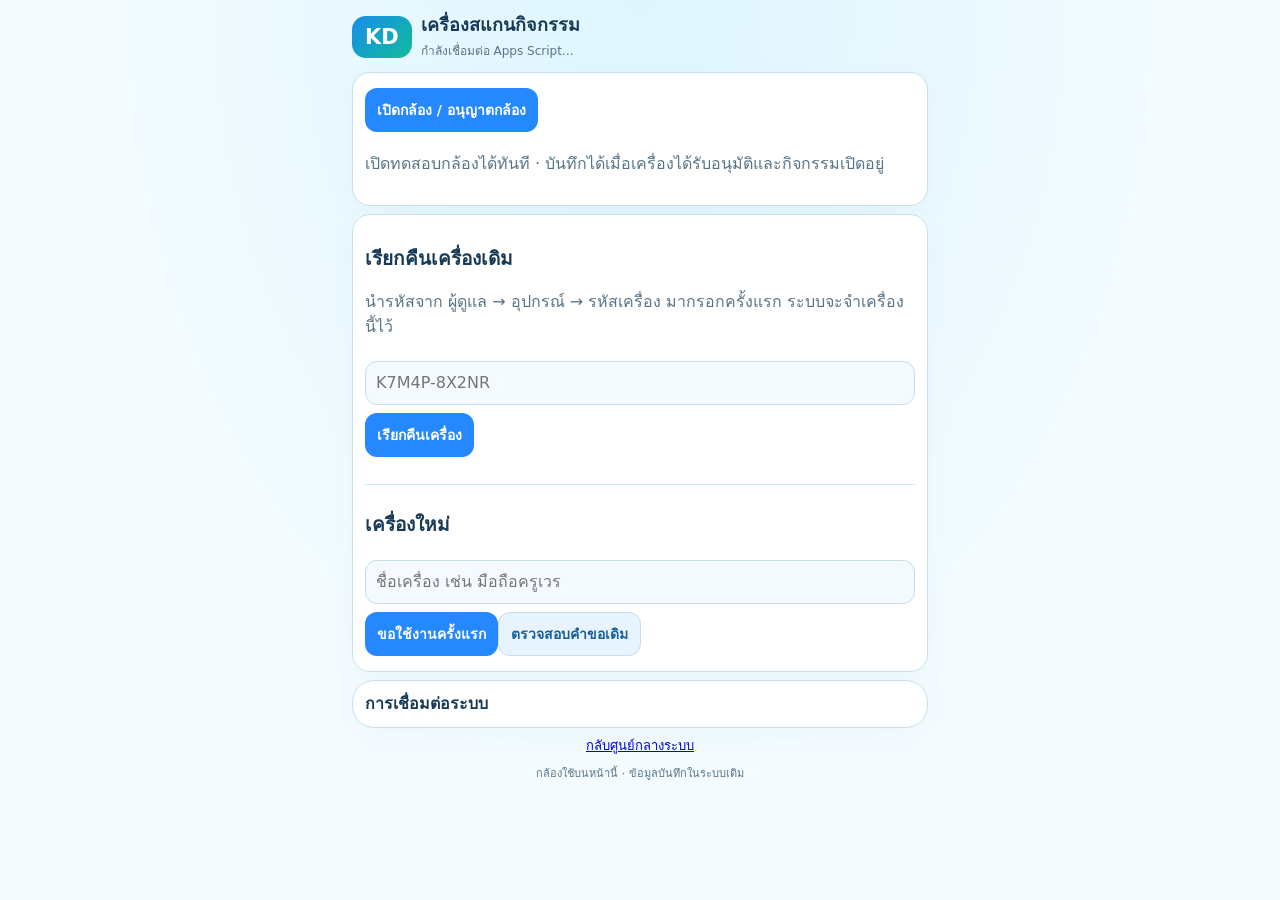
<file: docs/index.html>
<!doctype html><html lang="th"><head><meta charset="utf-8"><meta name="viewport" content="width=device-width,initial-scale=1,viewport-fit=cover"><meta name="referrer" content="no-referrer"><title>KDTC เครื่องสแกนมือถือ</title><link rel="stylesheet" href="style.css"></head><body>
<main><header><span class="logo">KD</span><div><h1>เครื่องสแกนกิจกรรม</h1><p id="connection">กำลังเชื่อมต่อ Apps Script…</p></div></header>
<section id="cameraAccess"><button id="camera">เปิดกล้อง / อนุญาตกล้อง</button><p>เปิดทดสอบกล้องได้ทันที · บันทึกได้เมื่อเครื่องได้รับอนุมัติและกิจกรรมเปิดอยู่</p><div id="reader" hidden></div></section><section id="registration"><h2>เรียกคืนเครื่องเดิม</h2><p>นำรหัสจาก ผู้ดูแล → อุปกรณ์ → รหัสเครื่อง มากรอกครั้งแรก ระบบจะจำเครื่องนี้ไว้</p><input id="recovery" placeholder="K7M4P-8X2NR" autocomplete="off" autocapitalize="characters" aria-label="รหัสเรียกคืนเครื่อง"><button id="restore">เรียกคืนเครื่อง</button><hr><h2>เครื่องใหม่</h2><input id="deviceName" placeholder="ชื่อเครื่อง เช่น มือถือครูเวร" maxlength="80" aria-label="ชื่อเครื่อง"><button id="request">ขอใช้งานครั้งแรก</button><button id="check" class="secondary">ตรวจสอบคำขอเดิม</button></section>
<section id="scanner" hidden><div class="row"><strong id="device"></strong><span class="badge">จำเครื่องแล้ว</span></div><label for="activity">กิจกรรม</label><select id="activity"></select><div id="activityStatus" role="status"></div><div class="row"><button id="sound" class="secondary">เปิด / ทดสอบเสียง</button></div><div id="result" role="status">พร้อมสแกน</div><form id="manual"><input id="code" placeholder="รหัส / เครื่องอ่าน" autocomplete="off" aria-label="รหัสนักเรียน"><button>บันทึก</button></form><p><b id="count">บันทึกใหม่ 0</b> · <span id="queueCount">คิว 0</span></p><details id="toolsPanel"><summary>เครื่องอ่านและตั้งค่าเครื่อง</summary><button id="readiness" class="secondary">ตรวจความพร้อมเครื่อง</button><div id="readinessResult" role="status"></div><p>เครื่องอ่าน USB / Bluetooth: แตะช่องรหัส แล้วสแกน ตั้งเครื่องอ่านให้ส่ง Enter หลังรหัส</p><div class="row"><button id="refresh" class="secondary">อัปเดตกิจกรรม</button><button id="backup" class="secondary">เก็บรหัสเครื่อง</button></div><div id="deviceRecovery" hidden><p>รหัสเรียกคืนเครื่องเดิม</p><input id="shortCode" readonly aria-label="รหัสเครื่อง"><button id="copyCode" class="secondary">คัดลอกรหัส</button></div></details><details id="recentPanel"><summary>ผลสแกนล่าสุด</summary><ul id="recent"></ul></details></section>
<p id="message" role="status"></p><details><summary>การเชื่อมต่อระบบ</summary><p>หากแจ้งว่าไม่เชื่อมต่อ ต้องบันทึก ScannerBridge และดีพลอย Apps Script เวอร์ชันใหม่ก่อน</p><input id="endpoint" aria-label="ลิงก์ Apps Script" placeholder="ลิงก์ Apps Script ลงท้าย /exec"><button id="connect" class="secondary">เชื่อมต่อ</button></details><p class="centralLink"><a id="centralSystem" target="_blank" rel="noopener noreferrer">กลับศูนย์กลางระบบ</a></p><footer>กล้องใช้บนหน้านี้ · ข้อมูลบันทึกในระบบเดิม</footer></main><iframe id="bridge" title="เชื่อมต่อ Apps Script" hidden></iframe><script src="scanner.js?v=20261005-camera3"></script></body></html>
</file>
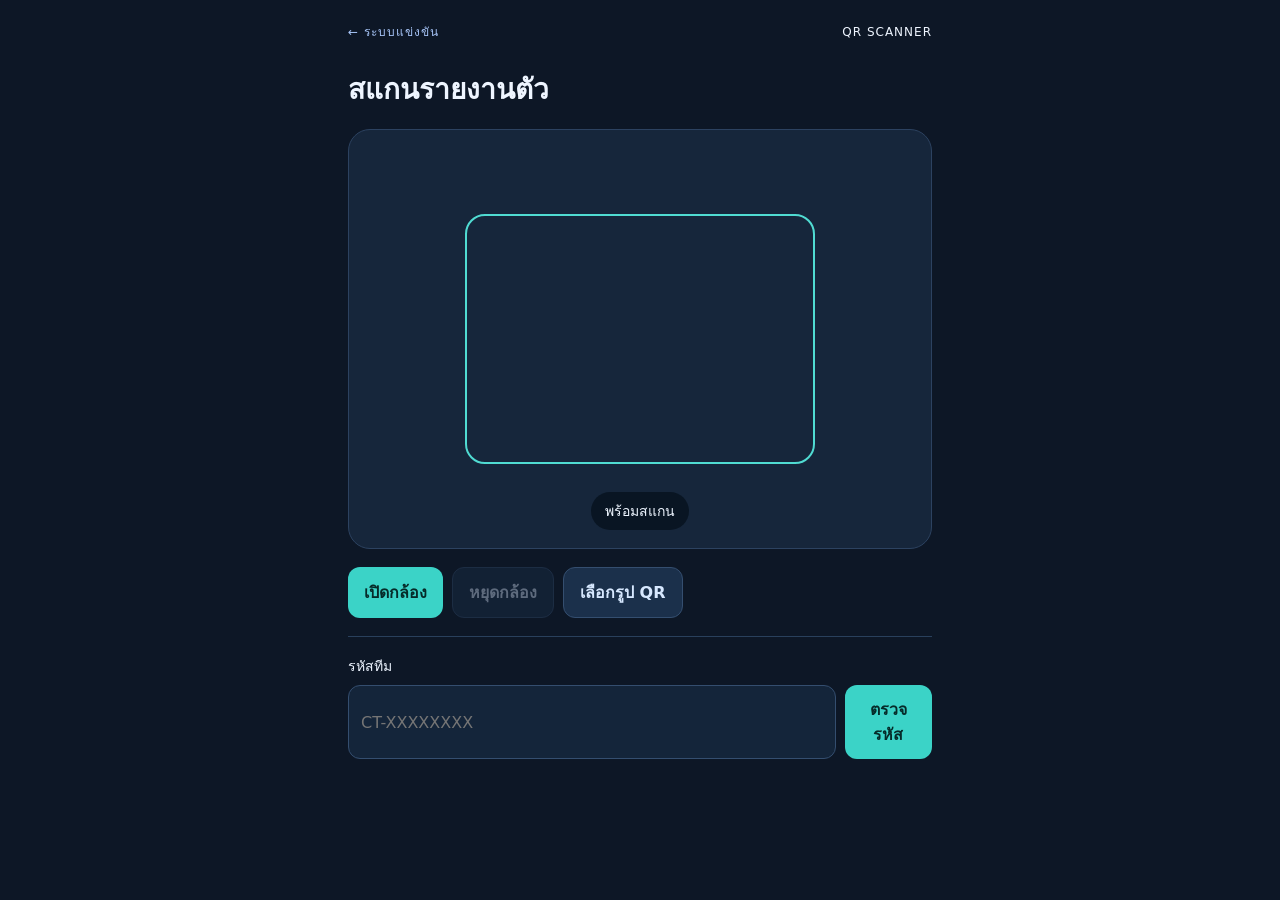
<file: docs/concrete/index.html>
<!doctype html>
<html lang="th"><head><meta charset="utf-8"><meta name="viewport" content="width=device-width,initial-scale=1,viewport-fit=cover"><meta name="referrer" content="no-referrer"><title>KDTC • สแกนคอนกรีต</title><link rel="stylesheet" href="scanner.css"></head><body><main>
<header><a href="https://script.google.com/macros/s/AKfycbzF--M6-8Qn0wBJ5PiNOVbdm-2cTCVmHqadlfa7Q3JsCbwe4YbX-92MUHzb8y9iAvdteA/exec" rel="noopener">← ระบบแข่งขัน</a><span>QR SCANNER</span></header>
<h1>สแกนรายงานตัว</h1><div class="camera"><video id="video" playsinline muted aria-label="ภาพจากกล้อง"></video><div class="reticle"></div><span id="status" role="status" aria-live="polite">พร้อมสแกน</span></div>
<div class="actions"><button id="start">เปิดกล้อง</button><button id="stop" class="secondary" disabled>หยุดกล้อง</button><label class="secondary file">เลือกรูป QR<input id="image" type="file" accept="image/*"></label></div>
<form id="manual"><label for="code">รหัสทีม</label><div class="row"><input id="code" placeholder="CT-XXXXXXXX" maxlength="11" autocapitalize="characters" autocomplete="off" spellcheck="false" required pattern="CT-[0-9A-Fa-f]{8}"><button>ตรวจรหัส</button></div></form>
<section id="result" hidden><small>รหัสที่อ่านได้</small><strong id="decoded"></strong><div class="actions"><button id="send" disabled>ส่งรหัสกลับ</button><button id="copy" class="secondary">คัดลอกรหัส</button><button id="again" class="secondary">สแกนต่อ</button></div></section><canvas id="canvas" hidden></canvas>
</main><script src="jsQR.js"></script><script src="scanner.js"></script></body></html>
</file>
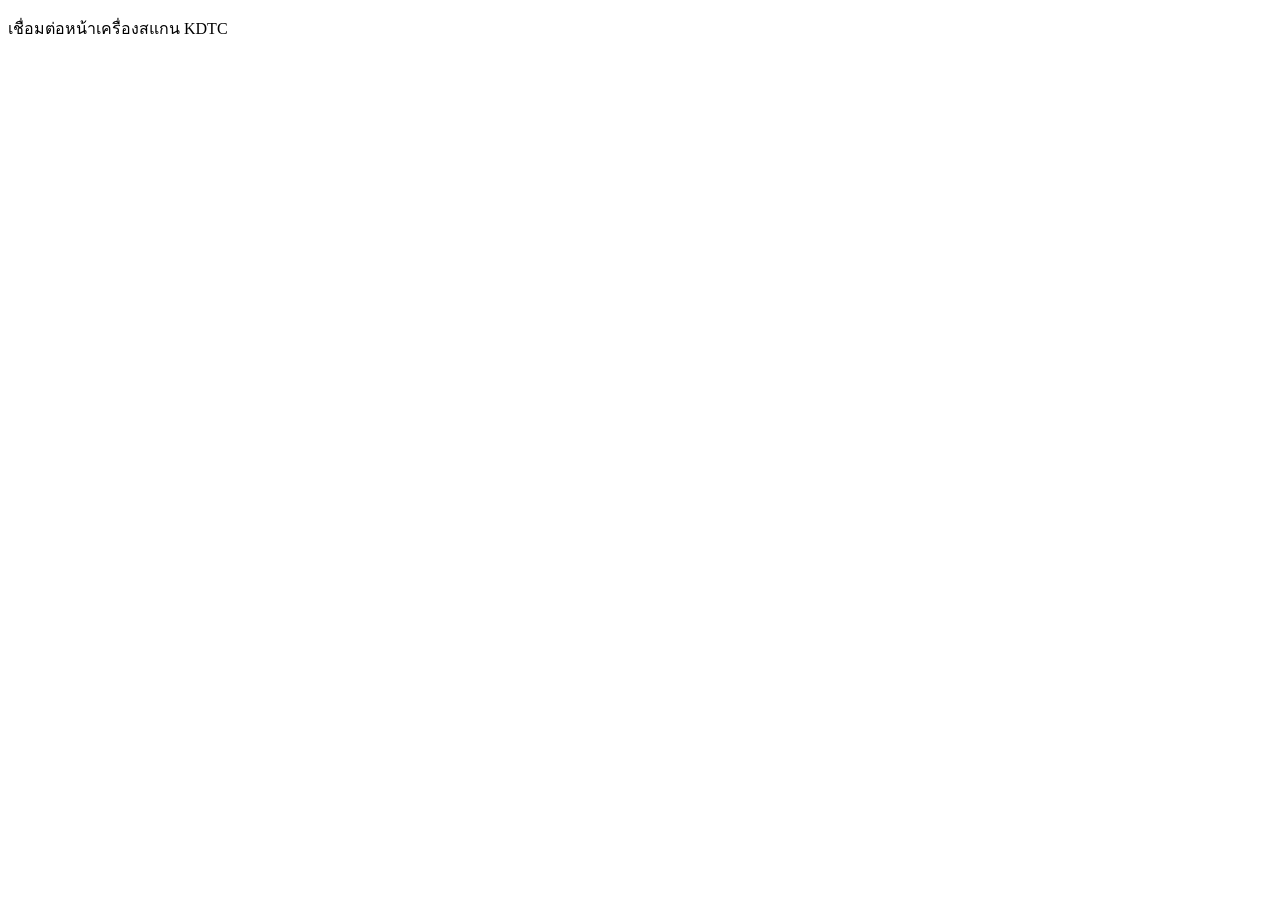
<file: appsscript/ScannerBridge.html>
<!doctype html><html><head><meta charset="utf-8"></head><body><p>เชื่อมต่อหน้าเครื่องสแกน KDTC</p><script>
'use strict';
const origin='https:'+String.fromCharCode(47,47)+'kruthipruksa-cmd.github.io';
const nonce=<?!= JSON.stringify(bridgeNonce) ?>;
const methods=new Set(['requestScannerDevice','getScannerRequestStatus','restoreScannerDevice','getScannerBootstrap','submitScanBatch','getMyScannerRecoveryCode']);
const pending=new Set();
function send(data){window.top.postMessage(Object.assign({channel:'KDTC_SCANNER_V1',nonce},data),origin)}
let readyTimer=setInterval(()=>send({type:'ready'}),1000);send({type:'ready'});
window.addEventListener('message',event=>{
 if(event.origin!==origin||event.source!==window.top)return;
 const d=event.data;if(!d||d.channel!=='KDTC_SCANNER_V1'||d.nonce!==nonce)return;
 if(d.type==='connected'){clearInterval(readyTimer);return}
 if(d.type!=='rpc'||typeof d.id!=='string'||d.id.length>100||!methods.has(d.method)||!Array.isArray(d.args)||d.args.length>4||pending.has(d.id)||pending.size>=8)return;
 if(JSON.stringify(d.args).length>100000){send({type:'result',id:d.id,error:'ข้อมูลใหญ่เกินไป'});return}
 pending.add(d.id);const done=data=>{pending.delete(d.id);send(Object.assign({type:'result',id:d.id},data))};
 google.script.run.withSuccessHandler(result=>done({result})).withFailureHandler(e=>done({error:e.message||String(e)}))[d.method](...d.args);
});
</script></body></html>
</file>
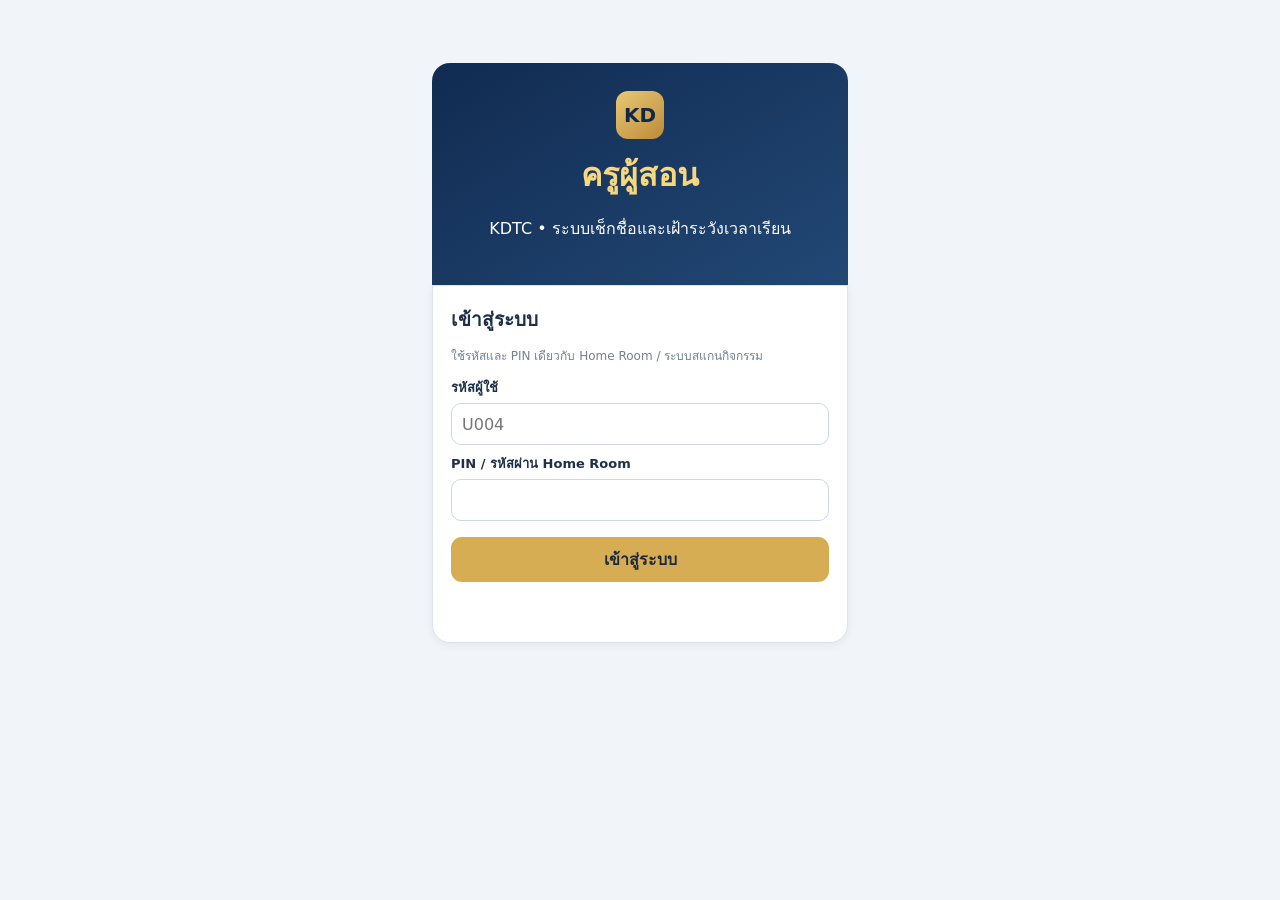
<file: appsscript/TeacherApp.html>
<!DOCTYPE html>
<html lang="th"><head><base target="_top"><meta charset="UTF-8"><meta name="viewport" content="width=device-width,initial-scale=1">
<title>KDTC ครูผู้สอน</title>
<style>
:root{--navy:#11284d;--navy2:#1b4675;--gold:#d6ad53;--bg:#f1f4f8;--text:#1c304a;--line:#dce3ee;--muted:#708198;--green:#138557;--red:#c93e48;--amber:#b4791c;--blue:#2571b8}
*{box-sizing:border-box}body{font-family:system-ui,"Noto Sans Thai",sans-serif;margin:0;color:var(--text);background:var(--bg)}button,input,select,textarea{font:inherit}button{cursor:pointer;border:0;border-radius:11px;padding:10px 14px;min-height:41px;font-weight:700;background:var(--navy2);color:#fff}button:disabled{opacity:.45;cursor:default}button.alt{background:#e9eef6;color:#203e62}button.gold{background:var(--gold);color:#1e2940}button.red{background:#f9e6e8;color:#a5313e}button.slim{padding:5px 9px;min-height:31px;font-size:12px}button.ghost{background:transparent;color:var(--navy)}input,select,textarea{width:100%;border:1px solid #ccd7e5;border-radius:10px;padding:10px;background:#fff;color:var(--text);min-height:42px}textarea{min-height:80px;resize:vertical}label{font-size:13px;font-weight:700;display:block;margin:8px 0 5px}.muted{color:var(--muted);font-size:12px}.small{font-size:12px}.row{display:flex;align-items:center;gap:10px;flex-wrap:wrap}.between{display:flex;align-items:center;justify-content:space-between;gap:10px}.logo{display:grid;place-items:center;width:48px;height:48px;border-radius:12px;background:linear-gradient(140deg,#e9c875,#bc8b39);color:#122646;font-size:20px;font-weight:900}
.header{background:linear-gradient(120deg,#102747,#1c4571);color:#fff;border-bottom:3px solid var(--gold);padding:12px max(16px,calc((100vw - 1320px)/2));display:flex;align-items:center;justify-content:space-between;gap:12px}.header h1{margin:0;font-size:22px;color:#f9d783}.header p{margin:0;font-size:11px;color:#d0ddee}
.shell{max-width:1320px;margin:15px auto;display:grid;grid-template-columns:225px 1fr;gap:16px;padding:0 12px}.sidebar{background:#fff;border:1px solid var(--line);border-radius:17px;padding:12px;align-self:start;position:sticky;top:12px}.sidebar button{display:block;width:100%;text-align:left;margin-bottom:6px;background:transparent;color:#3f5671;font-weight:650}.sidebar button.active{background:#e8eef8;color:#113d72;border-left:4px solid var(--gold)}.surface{min-width:0}.panel{background:#fff;border:1px solid var(--line);border-radius:16px;padding:18px;margin-bottom:14px;box-shadow:0 2px 8px #192a4810}.panel h2{font-size:19px;margin:0 0 12px}.panel h3{font-size:16px;margin:0 0 10px}.card-grid{display:grid;grid-template-columns:repeat(4,1fr);gap:11px;margin:12px 0}.stat{background:#fff;border:1px solid var(--line);border-top:3px solid var(--gold);border-radius:14px;padding:17px;min-height:94px}.stat strong{display:block;font-size:27px;color:var(--navy)}.stat span{display:block;color:var(--muted);font-size:12px}.grid2{display:grid;grid-template-columns:repeat(2,minmax(0,1fr));gap:13px}.sectionTitle{font-weight:800;font-size:21px;margin:3px 0 14px}.bar{height:9px;background:#e5eaf1;overflow:hidden;border-radius:9px;margin:8px 0}.bar>div{height:100%;background:var(--navy2);border-radius:9px}.tableScroll{overflow:auto;max-height:590px;border:1px solid var(--line);border-radius:11px}table{width:100%;border-collapse:collapse;min-width:590px;font-size:12px}td,th{text-align:left;border-bottom:1px solid #e8eef5;padding:9px 10px;vertical-align:middle}th{background:#f0f5fb;position:sticky;top:0;color:#47627c;z-index:1}tr:hover td{background:#fbfcff}.pill{display:inline-block;border-radius:100px;padding:4px 9px;font-size:11px;font-weight:800;white-space:nowrap}.pill.problem{background:#fde6e8;color:#ae283b}.pill.risk{background:#fff0d6;color:#98610e}.pill.normal{background:#e5f6ec;color:#0f764a}.pill.none{background:#eef2f7;color:#61728c}.pill.leave{background:#e5effb;color:#2e6eaf}.status{font-size:13px;color:var(--navy2);min-height:20px;margin:11px 0}.status.error{color:#bb2e40}.field4{display:grid;grid-template-columns:repeat(4,minmax(0,1fr));gap:10px}.field3{display:grid;grid-template-columns:repeat(3,minmax(0,1fr));gap:10px}.scanFrame{width:100%;height:100%;border:0;background:#eef3f9;display:block}
.scanOverlay[hidden]{display:none!important}.scanOverlay{position:fixed;inset:0;z-index:9999;background:#f1f4f8;display:flex;flex-direction:column;overflow:hidden}
.scanOverlayHead{background:linear-gradient(120deg,#102747,#1c4571);color:#fff;border-bottom:3px solid var(--gold);padding:10px 16px;display:flex;align-items:center;gap:12px;justify-content:space-between;min-height:64px}
.scanOverlayHead strong{font-size:17px;color:#f9d783}.scanOverlayHead small{display:block;color:#cfdbec;font-size:12px}
.scanOverlayBody{flex:1;min-height:0;display:flex;flex-direction:column;width:100%;max-width:650px;margin:auto;background:#fff}
.scanOverlayFrame{flex:1;min-height:240px;overflow:hidden;background:#fff}
.scanOverlayFoot{padding:8px 12px;background:#fff;border-top:1px solid var(--line)}
.scanOverlayResult{padding:9px 12px;background:#eaf1fb;border-radius:10px;font-size:14px;font-weight:700;color:var(--navy);min-height:39px}
body.scanning{overflow:hidden}
@media(max-width:560px){.scanOverlayHead{padding:8px 12px;min-height:56px}.scanOverlayHead strong{font-size:15px}.scanOverlayBody{max-width:100%;}.scanOverlayFoot{padding:8px 10px}}.scanResult{font-size:19px;font-weight:800;border-radius:13px;padding:15px;margin:12px 0;background:#ebf3ff;min-height:55px}.scanResult.good{background:#e8f8ef;color:#117d52}.scanResult.bad{background:#fff0f1;color:#a63640}.scanResult.warn{background:#fff3da;color:#976313}.navtop{display:none}.loginWrap{max-width:440px;margin:7vh auto;padding:0 12px}.loginHero{text-align:center;background:linear-gradient(150deg,#112b51,#224875);color:#fff;border-radius:18px 18px 0 0;padding:28px 20px}.loginHero .logo{margin:auto auto 10px}.loginHero h1{margin:0;color:#f7d780}.loginWrap .panel{border-radius:0 0 18px 18px}.printOnly{display:none}
@media(max-width:960px){.shell{grid-template-columns:1fr}.sidebar{position:static;display:flex;overflow:auto;gap:5px;white-space:nowrap}.sidebar button{width:auto;margin:0;min-width:110px}.card-grid{grid-template-columns:repeat(2,1fr)}.grid2{grid-template-columns:1fr}.field4{grid-template-columns:repeat(2,1fr)}}
@media(max-width:560px){.header h1{font-size:18px}.header .logo{width:40px;height:40px}.header p{font-size:10px}.panel{padding:13px}.card-grid{gap:8px}.stat{padding:12px}.stat strong{font-size:23px}.field4,.field3{grid-template-columns:1fr}.scanFrame{height:330px}.sectionTitle{font-size:19px}}
@media print{body{background:#fff}.sidebar,.noPrint,.header button,.formActions{display:none!important}.shell{display:block}.panel{break-inside:avoid;box-shadow:none}.printOnly{display:block}.header{background:#fff;color:#111;border-color:#caa556}.header h1{color:#162a49}}
</style>
</head><body>
<div id="authScreen" class="loginWrap"><div class="loginHero"><div class="logo">KD</div><h1>ครูผู้สอน</h1><p>KDTC • ระบบเช็กชื่อและเฝ้าระวังเวลาเรียน</p></div>
 <div class="panel"><h2>เข้าสู่ระบบ</h2><p class="muted">ใช้รหัสและ PIN เดียวกับ Home Room / ระบบสแกนกิจกรรม</p>
 <form id="loginForm"><label for="uid">รหัสผู้ใช้</label><input id="uid" placeholder="U004" autocomplete="username" required>
 <label for="password">PIN / รหัสผ่าน Home Room</label><input id="password" type="password" autocomplete="current-password" required>
 <button class="gold" style="width:100%;margin-top:16px">เข้าสู่ระบบ</button></form><p id="loginStatus" class="status"></p></div></div>
<div id="application" hidden>
<header class="header"><div class="row"><div class="logo">KD</div><div><h1>KDTC ครูผู้สอน</h1><p>วิทยาลัยเทคนิคกาญจนดิษฐ์ • Attendance & Student Care</p></div></div>
 <div class="row noPrint"><span class="small" id="activeUser"></span><button class="alt slim" id="refreshAll">อัปเดต</button><button class="gold slim" id="logout">ออกจากระบบ</button></div></header>
<div class="shell"><nav class="sidebar noPrint" id="nav">
 <button data-page="home" class="active">▦ ภาพรวม</button>
 <button data-page="courses">▤ รายวิชา</button>
 <button data-page="scan">▣ สแกนเข้าเรียน</button>
 <button data-page="report">▥ รายงานรายวิชา</button>
 <button data-page="monitor">◉ เฝ้าระวังนักเรียน</button>
 <button data-page="referrals">↗ นักเรียนส่งต่อ</button>
</nav>
<main class="surface">
<p id="notice" class="status" role="status"></p>
<section id="page-home" class="page"><h2 class="sectionTitle">ภาพรวมเวลาเรียน</h2><div id="overviewStats" class="card-grid"></div>
<div class="grid2"><div class="panel"><h2>กลุ่มเสี่ยงและมีปัญหา</h2><div id="riskBreakdown"></div></div><div class="panel"><h2>รายวิชาที่ต้องติดตาม</h2><div id="problemCourses" class="tableScroll"></div></div></div>
<div class="panel" id="adminBreakdowns"><h2>สรุปผลตามหน่วยงาน</h2><div class="row noPrint"><button class="alt slim" data-summary="rooms">รายห้องเรียน</button><button class="alt slim" data-summary="teachers">รายครู</button><button class="alt slim" data-summary="departments">รายแผนก</button><button class="alt slim" id="printHome">พิมพ์ / PDF</button></div>
<div id="groupSummary" class="tableScroll"></div></div></section>
<section id="page-courses" class="page" hidden><h2 class="sectionTitle">รายวิชาที่รับผิดชอบ</h2><div class="panel"><div id="courseCards"></div></div>
<div class="panel"><h2>ยืนยันรายชื่อนักเรียน</h2><p class="muted">ต้องตรวจสอบรายชื่อที่เสนอมาก่อนเปิดคาบเรียน</p><div class="row"><select id="rosterCourse"></select><button id="showRoster" class="alt">ดูรายชื่อ</button></div><div id="rosterData" class="tableScroll"></div><div class="row formActions" style="margin-top:10px"><button id="approveRoster" class="gold" disabled>ยืนยันรายชื่อที่ตรวจสอบแล้ว</button></div></div></section>
<section id="page-scan" class="page" hidden><h2 class="sectionTitle">เช็กชื่อเข้าเรียน</h2><div class="panel"><div class="field3">
 <div><label>รายวิชา</label><select id="scanCourse"></select></div><div><label>หัวข้อการสอน</label><input id="topic" placeholder="เช่น ปฏิบัติใบงานที่ 3"></div><div><label>จำนวนคาบเรียน</label><select id="periods"><option value="1">1 คาบ</option><option value="2">2 คาบ</option><option value="3">3 คาบ</option><option value="4">4 คาบ</option><option value="5">5 คาบ</option><option value="6">6 คาบ</option><option value="7">7 คาบ</option><option value="8">8 คาบ</option><option value="9">9 คาบ</option></select></div></div>
 <div class="row formActions" style="margin-top:12px"><button id="startSession">▶ เปิดคาบ</button><button id="closeSession" class="red" disabled>■ ปิดคาบ / ตัดขาด</button></div>
 <p id="activeSession" class="muted">ยังไม่ได้เปิดคาบเรียน</p></div>
<div class="panel"><h2>สแกนเช็กชื่อ</h2><p class="muted">กดปุ่มเดียวเพื่อเข้าหน้าสแกน QR เต็มจอ • ใช้บัญชีและคาบเรียนที่เปิดอยู่ ไม่ต้องเข้าสู่ระบบอีกครั้ง</p>
<div class="row formActions" style="margin-top:10px"><button id="launchScanner" class="gold" disabled>▣ เริ่มสแกนเช็กชื่อ</button></div>
<form id="manualForm" class="row formActions" style="margin-top:11px"><input id="manualCode" style="flex:2;min-width:180px" placeholder="รหัสนักเรียน / QR" autocomplete="off"><button>บันทึก</button></form>
<div id="scanResult" class="scanResult">พร้อมรับรหัสจากเครื่องสแกน</div></div></section>
<section id="page-report" class="page" hidden><h2 class="sectionTitle">รายงานเวลาเรียนรายวิชา</h2><div class="panel"><div class="row noPrint"><select id="reportCourse" style="flex:1;min-width:220px"></select><button id="showReport">ดูรายงาน</button><button id="printReport" class="alt">พิมพ์ / PDF</button></div>
<div class="card-grid" id="reportStats"></div><div class="tableScroll" id="courseReportTable"></div>
<p class="muted">ร้อยละเข้าเรียน = (คาบมา + คาบสาย) ÷ คาบที่สอนจริง × 100 • ลาแสดงแยกและไม่นับเป็นมา</p></div>
<div class="panel"><h2>แก้ไขผลสแกน มา / สาย / ขาด / ลา</h2><p class="muted">แก้ไขได้ทั้งคาบที่กำลังเปิดและคาบที่ปิดแล้ว พร้อมระบุเหตุผลและเก็บประวัติ</p>
<div class="row"><select id="editSession" style="flex:1"></select><button id="showSession" class="alt">ดูผลคาบนี้</button></div><div id="editAttendance" class="tableScroll"></div></div></section>
<section id="page-monitor" class="page" hidden><h2 class="sectionTitle">นักเรียนที่ต้องเฝ้าระวัง</h2><div class="panel"><div class="row noPrint"><button data-risk="ALL" class="alt">ทั้งหมด</button><button data-risk="PROBLEM" class="red">มีปัญหา ≥20%</button><button data-risk="RISK" class="alt">เสี่ยง 10–19%</button></div>
<p class="muted">จำแนกจากร้อยละขาดเรียนจริง ไม่รวมสถานะลา • คำนวณจากคาบที่ปิดแล้ว</p><div id="riskStudents" class="tableScroll"></div></div></section>
<section id="page-referrals" class="page" hidden><h2 class="sectionTitle">นักเรียนส่งต่อ</h2><div class="panel"><div class="between"><h2>รายการที่ครูส่งต่อเพื่อช่วยเหลือ</h2><div class="row noPrint"><button id="refreshReferrals" class="alt">รีเฟรช</button><button id="printReferrals" class="gold">พิมพ์รายงาน / PDF</button></div></div><p class="muted" id="referralHint">ผู้ดูแลตรวจสอบ และส่งรายงานให้ผู้บริหารผ่านเมนูนี้</p>
<div id="referralTable" class="tableScroll"></div></div></section>
<footer class="muted" style="text-align:center;padding:8px 0 20px">KDTC • ระบบหลัก Google Apps Script • กล้องสแกน GitHub Pages • เวลาประเทศไทย</footer>
</main></div></div></div>
<div id="scannerOverlay" class="scanOverlay noPrint" hidden role="dialog" aria-modal="true" aria-label="เครื่องสแกนเช็กชื่อ KDTC">
 <div class="scanOverlayHead">
  <div class="row"><div class="logo" style="width:40px;height:40px;font-size:16px">KD</div>
   <div><strong>KDTC • สแกนเช็กชื่อ</strong><small id="scanContext">พร้อมเช็กชื่อเข้าเรียน</small></div></div>
  <button id="exitScanner" class="gold" aria-label="กลับไปหน้าระบบหลัก">← กลับ</button>
 </div>
 <div class="scanOverlayBody">
  <div class="scanOverlayFrame"><iframe id="scannerFrame" class="scanFrame" title="กล้องสแกน QR นักเรียน" allow="camera; autoplay" referrerpolicy="no-referrer"></iframe></div>
  <div class="scanOverlayFoot">
    <div id="scanLiveResult" class="scanOverlayResult" role="status">พร้อมรับการสแกน</div>
    <div class="row" style="justify-content:space-between;margin-top:7px">
      <span class="muted">บันทึกผลโดยระบบ KDTC โดยตรง</span>
      <button id="openScanWindow" class="alt slim">กล้องมีปัญหา? เปิดแยก</button>
    </div>
  </div>
 </div>
</div>
<script>
'use strict';
const $=id=>document.getElementById(id);
const APP={token:sessionStorage.getItem('KDTC_TEACHER_TOKEN')||'',user:null,dashboard:null,course:null,session:null,report:null,scanNonce:'',scannerWindow:null,scannerLoaded:false,scannerOpen:false,busy:false,activePage:'home',riskFilter:'ALL'};
const STATES={PRESENT:'มา',LATE:'สาย',ABSENT:'ขาด',LEAVE:'ลา',NEW:'รอรับเรื่อง',IN_REVIEW:'กำลังดำเนินการ',FORWARDED:'ส่งต่อผู้บริหาร',RESOLVED:'ปิดเรื่อง'};
function rpc(name,...args){return new Promise((resolve,reject)=>{
 if(!window.google?.script?.run)return reject(Error('หน้านี้ต้องเปิดจาก Google Apps Script Web App'));
 google.script.run.withSuccessHandler(resolve).withFailureHandler(e=>reject(Error(e.message||String(e))))[name](...args);
})}
function notice(m,error){$('notice').textContent=m||'';$('notice').className='status'+(error?' error':'')}
function elem(tag,text,cls){const n=document.createElement(tag);if(text!==undefined)n.textContent=String(text);if(cls)n.className=cls;return n}
function row(parent,tag,data){const tr=elem('tr');data.forEach(x=>tr.append(elem(tag,x)));parent.append(tr);return tr}
function table(target,headers,data,renderExtra){
 const parent=typeof target==='string'?$(target):target;parent.replaceChildren();
 const tab=elem('table'),thead=elem('thead'),tbody=elem('tbody');row(thead,'th',headers);
 for(const d of data){const tr=elem('tr');for(const x of d){tr.append(elem('td',x))}if(renderExtra)renderExtra(tr,d);tbody.append(tr)}
 tab.append(thead,tbody);parent.append(tab);return tbody;
}
function pct(x){return x===null||x===undefined?'—':Number(x).toFixed(2)+'%'}
function pill(x){return elem('span',x==='PROBLEM'?'มีปัญหา':x==='RISK'?'เสี่ยง':x==='NORMAL'?'ปกติ':'ยังไม่มีข้อมูล','pill '+(x==='PROBLEM'?'problem':x==='RISK'?'risk':x==='NORMAL'?'normal':'none'))}
function lineStat(title,value){const el=elem('div',undefined,'stat');el.append(elem('strong',value),elem('span',title));return el}
function refreshStats(target,items){$(target).replaceChildren(...items.map(x=>lineStat(x[0],x[1])))}
function showPage(name){
 APP.activePage=name;document.querySelectorAll('.page').forEach(el=>el.hidden=el.id!=='page-'+name);
 document.querySelectorAll('#nav button').forEach(b=>b.classList.toggle('active',b.dataset.page===name));
 if(name==='home')renderHome();
 if(name==='courses')renderCourses();
 if(name==='report')renderReportPage();
 if(name==='monitor')renderMonitor();
 if(name==='referrals')loadReferrals();
 if(name==='scan')showScanPage();
 window.scrollTo({top:0,behavior:'auto'});
}
async function authStart(){
 if(!APP.token)return;
 try{APP.user=await rpc('me',APP.token);await loggedIn()}catch(e){APP.token='';sessionStorage.removeItem('KDTC_TEACHER_TOKEN');$('authScreen').hidden=false;$('application').hidden=true}
}
async function login(ev){
 ev.preventDefault();const id=$('uid').value.trim(),password=$('password').value;
 $('loginStatus').textContent='กำลังตรวจสอบสิทธิ์จาก Home Room...';
 try{const r=await rpc('login',id,password);
 APP.token=r.token;sessionStorage.setItem('KDTC_TEACHER_TOKEN',APP.token);APP.user={userId:r.userId,teacherId:r.teacherId,role:r.role,name:r.name};
 $('password').value='';$('loginStatus').textContent='';await loggedIn();
 }catch(e){$('loginStatus').textContent=e.message}
}
async function loggedIn(){
 $('authScreen').hidden=true;$('application').hidden=false;
 $('activeUser').textContent=APP.user.name+' • '+({TEACHER:'ครูผู้สอน',ADMIN:'ผู้ดูแลระบบ',EXECUTIVE:'ผู้บริหาร'}[APP.user.role]||APP.user.role);
 document.querySelector('[data-page="scan"]').hidden=APP.user.role==='EXECUTIVE';
 document.querySelector('[data-page="courses"]').hidden=APP.user.role==='EXECUTIVE';
 await reloadDashboard();
 showPage(APP.user.role==='TEACHER'?'courses':'home');
}
async function reloadDashboard(){
 try{
  APP.dashboard=await rpc('getDashboard',APP.token);
  fillCourses();
  if(APP.activePage==='home')renderHome();
  if(APP.activePage==='courses')renderCourses();
  if(APP.activePage==='monitor')renderMonitor();
 }catch(e){notice(e.message,true)}
}
function fillCourses(){
 const data=APP.dashboard?.courses||[];
 for(const id of ['rosterCourse','scanCourse','reportCourse']){
  const el=$(id),previous=el.value;el.replaceChildren();
  for(const c of data){const opt=elem('option',c.courseCode+' • '+c.courseName+' | '+c.room);opt.value=c.courseId;el.append(opt)}
  if(data.some(c=>c.courseId===previous))el.value=previous;
 }
 if(data.length&&!APP.course)APP.course=data[0].courseId;
}
function renderHome(){
 const d=APP.dashboard;if(!d)return;const v=d.aggregate;
 refreshStats('overviewStats',[['นักเรียนในรายวิชาที่นับผล',v.students+' คน'],['รายวิชา',v.subjects+' รายการ'],['ร้อยละเข้าเรียน',pct(v.attendancePercent)],['ขาดเกินเกณฑ์',v.problem+' คน'],['ใกล้เกณฑ์เสี่ยง',v.earlyPotential+' คน']]);
 $('riskBreakdown').replaceChildren();
 [['ปกติ',v.normal,'normal'],['เสี่ยง 10–19%',v.risk,'risk'],['มีปัญหา ≥20%',v.problem,'problem']].forEach(x=>{
  const r=elem('div',undefined,'between');r.style.margin='9px 0';r.append(pill(x[2]==='normal'?'NORMAL':x[2]==='risk'?'RISK':'PROBLEM'),elem('strong',x[1]+' คน'));$('riskBreakdown').append(r)
 });
 const issues=[...d.courses].sort((a,b)=>b.problem-a.problem||b.risk-a.risk).slice(0,10);
 table('problemCourses',['วิชา/ห้อง','มีปัญหา','เสี่ยง','มาเรียน'],issues.map(x=>[x.courseCode+' '+x.room,x.problem,x.risk,pct(x.attendedPercent)]));
 $('adminBreakdowns').hidden=d.actor.role==='TEACHER';
 if(d.actor.role!=='TEACHER')renderGroups('rooms');
}
function renderGroups(group){
 const d=APP.dashboard;if(!d)return;
 const title=group==='rooms'?'ห้องเรียน':group==='teachers'?'ครูผู้สอน':'แผนก';
 table('groupSummary',[title,'นักเรียน','รายวิชา','เข้าเรียน','ขาดเรียน','มีปัญหา','เสี่ยง'],
  (d[group]||[]).map(x=>[x.label,x.students,x.subjects,pct(x.attendancePercent),pct(x.absencePercent),x.problem,x.risk]));
}
function renderCourses(){
 if(!APP.dashboard)return;
 const data=APP.dashboard.courses||[];
 table('courseCards',['รหัสวิชา','ชื่อวิชา','ห้อง','สอนจริง (คาบ)','ผู้เรียน','กลุ่มมีปัญหา','เสี่ยง'],
  data.map(x=>[x.courseCode,x.courseName,x.room,x.totalPeriods,x.students,x.problem,x.risk]));
}
async function showRoster(){
 const id=$('rosterCourse').value;if(!id)return;
 try{
  const rows=await rpc('getRoster',APP.token,id);
  const pending=rows.filter(x=>x.status==='SUGGESTED');
  table('rosterData',['รหัส','นักเรียน','ห้อง','การลงทะเบียน'],rows.map(x=>[x.studentId,x.name,x.classId,x.status==='APPROVED'?'ยืนยันแล้ว':'รอตรวจสอบ']));
  $('approveRoster').disabled=!pending.length;
  $('approveRoster').dataset.course=id;
  notice('พบรายชื่อรอตรวจสอบ '+pending.length+' คน โปรดตรวจรายชื่อให้ถูกต้องก่อนอนุมัติ');
 }catch(e){notice(e.message,true)}
}
async function approveRoster(){
 const id=$('approveRoster').dataset.course;if(!id||!confirm('ยืนยันว่ารายชื่อในรายวิชานี้ถูกต้องและต้องการอนุมัติรายชื่อที่รอตรวจสอบ?'))return;
 try{const r=await rpc('approveRoster',APP.token,id);notice('ยืนยันแล้ว '+r.approved+' คน');await showRoster();await reloadDashboard()}
 catch(e){notice(e.message,true)}
}
async function selectCoursePage(id){$('reportCourse').value=id;showPage('report');await loadReport()}
async function loadReport(){
 const id=$('reportCourse').value;if(!id)return;
 try{
  APP.report=await rpc('getCourseReport',APP.token,id);const c=APP.report.course;
  refreshStats('reportStats',[['คาบที่สอนจริง',c.totalPeriods+' คาบ'],['ร้อยละเข้าเรียน',pct(c.attendedPercent)],['กลุ่มมีปัญหา',c.problem+' คน'],['กลุ่มเสี่ยง',c.risk+' คน']]);
  const parent=$('courseReportTable');parent.replaceChildren();
  const tab=elem('table'),th=elem('thead'),body=elem('tbody');
  row(th,'th',['รหัส','นักเรียน','ส่งต่อ','มา','สาย','ขาด','ลา','เข้าเรียน','ขาดเรียน','สถานะ']);
  APP.report.students.forEach(x=>{
   const tr=row(body,'td',[x.studentId,x.studentName]);
   const act=elem('td');
   if(x.risk==='PROBLEM'&&APP.user.role!=='EXECUTIVE'){
    const btn=elem('button','ส่งต่อ','red slim');btn.onclick=()=>sendReferral(x);act.append(btn);
   }else act.textContent='—';tr.append(act);
   [x.present,x.late,x.absent,x.leave,pct(x.attendancePercent),pct(x.absencePercent)].forEach(value=>tr.append(elem('td',value)));
   const status=elem('td');status.append(pill(x.risk));tr.append(status);
  });
  tab.append(th,body);parent.append(tab);
  await refreshSessionSelect();
 }catch(e){notice(e.message,true)}
}
async function sendReferral(rowData){
 const reason=prompt('ส่งต่อ '+rowData.studentName+' ให้ผู้ดูแล ระบุรายละเอียดปัญหาและการช่วยเหลือเบื้องต้น (อย่างน้อย 10 ตัวอักษร)');
 if(reason===null)return;
 try{const result=await rpc('createReferral',APP.token,rowData.courseId,rowData.studentId,reason.trim());
 notice(result.duplicate?'มีรายการส่งต่อที่ยังดำเนินการอยู่แล้ว':'ส่งต่อนักเรียนให้ผู้ดูแลเรียบร้อย');}
 catch(e){notice(e.message,true)}
}
function renderReportPage(){if($('reportCourse').options.length)loadReport()}
async function refreshSessionSelect(){
 const id=$('reportCourse').value;if(!id)return;
 try{
  const rows=await rpc('getCourseSessions',APP.token,id),sel=$('editSession'),old=sel.value;sel.replaceChildren();
  for(const x of rows){const op=elem('option',x.date+' • '+x.periods+' คาบ • '+(x.status==='OPEN'?'กำลังเปิด':'ปิดแล้ว')+(x.topic?' • '+x.topic:''));op.value=x.sessionId;sel.append(op)}
  if(rows.some(x=>x.sessionId===old))sel.value=old;
  if(rows.length)await loadAttendanceForEdit();else $('editAttendance').replaceChildren();
 }catch(e){notice(e.message,true)}
}
async function loadAttendanceForEdit(){
 const id=$('editSession').value;if(!id)return;
 try{
  const data=await rpc('getSessionAttendance',APP.token,id),parent=$('editAttendance');parent.replaceChildren();
  const tab=elem('table'),head=elem('thead'),body=elem('tbody');
  row(head,'th',['รหัส','นักเรียน','ผลเดิม','แก้ไขเป็น','ดำเนินการ']);
  for(const x of data.students){
   const tr=row(body,'td',[x.studentId,x.name,STATES[x.status]||'ยังไม่บันทึก']);
   const choice=elem('td'),sel=elem('select');
   [['PRESENT','มา'],['LATE','สาย'],['ABSENT','ขาด'],['LEAVE','ลา']].forEach(([v,label])=>{const o=elem('option',label);o.value=v;sel.append(o)});
   sel.value=x.status||'PRESENT';choice.append(sel);tr.append(choice);
   const last=elem('td'),btn=elem('button','บันทึก','alt slim');
   btn.disabled=APP.user.role==='EXECUTIVE';
   btn.onclick=async()=>{
    if(sel.value===x.status)return notice('สถานะไม่เปลี่ยนแปลง');
    const reason=prompt('ระบุเหตุผลการแก้ไขผลเช็กชื่อ '+x.name+' อย่างน้อย 5 ตัวอักษร');if(reason===null)return;
    try{const r=await rpc('updateAttendance',APP.token,id,x.studentId,sel.value,reason.trim());notice('ปรับ '+x.name+' จาก '+(STATES[r.before]||'ยังไม่บันทึก')+' เป็น '+STATES[r.after]+' พร้อมเก็บประวัติ');
    await loadAttendanceForEdit();await loadReport()}catch(e){notice(e.message,true)}
   };last.append(btn);tr.append(last);
  }
  tab.append(head,body);parent.append(tab);
 }catch(e){notice(e.message,true)}
}
function renderMonitor(){
 if(!APP.dashboard)return;
 const list=APP.dashboard.riskStudents.filter(x=>APP.riskFilter==='ALL'||x.risk===APP.riskFilter);
 const parent=$('riskStudents');parent.replaceChildren();const tab=elem('table'),head=elem('thead'),body=elem('tbody');
 row(head,'th',['รหัส','นักเรียน','รายวิชา','ห้อง','ขาดเรียน','เวลาเรียน','สถานะ','ส่งต่อ']);
 for(const x of list){
  const tr=row(body,'td',[x.studentId,x.studentName,x.courseCode,x.room,pct(x.absencePercent),pct(x.attendancePercent)]);
  const td=elem('td');td.append(pill(x.risk));tr.append(td);
  const open=elem('button','ดู 360','alt slim');open.style.marginLeft='4px';open.onclick=()=>window.openStudent360(x.studentId);tr.children[1].append(open);
  const action=elem('td');if(x.risk==='PROBLEM'&&APP.user.role!=='EXECUTIVE'){const btn=elem('button','ส่งต่อ','red slim');btn.onclick=()=>sendReferral(x);action.append(btn)}tr.append(action);
 }
 tab.append(head,body);parent.append(tab);
}
async function loadReferrals(){
 try{
  const items=await rpc('listReferrals',APP.token),parent=$('referralTable');parent.replaceChildren();
  const tab=elem('table'),head=elem('thead'),body=elem('tbody');
  row(head,'th',['นักเรียน','วิชา/ห้อง','ขาดเรียน','เหตุผล','สถานะ','ดำเนินการ']);
  for(const x of items){
   const tr=row(body,'td',[x.studentName,x.courseCode+' • '+x.room,pct(x.absentPercent),x.reason,STATES[x.status]||x.status]);
   const td=elem('td');
   const timeline=elem('button','ดูประวัติ','alt slim');timeline.style.margin='2px';
   timeline.onclick=()=>window.openReferralTimeline(x.id);td.append(timeline);
   if(x.overdue){const alert=elem('span','เกินกำหนดติดตาม','pill risk');td.append(alert)}
   if(APP.user.role==='ADMIN'){
    const options=x.status==='NEW'?[['REVIEW','รับเรื่อง'],['FORWARD','ส่งผู้บริหาร']]:
     x.status==='IN_REVIEW'?[['FORWARD','ส่งผู้บริหาร'],['RESOLVE','ปิดเรื่อง']]:
     x.status==='FORWARDED'?[['FOLLOW_UP','ติดตามผล'],['RESOLVE','ปิดเรื่อง']]:
     x.status==='FOLLOW_UP'?[['RESOLVE','ปิดเรื่อง']]:[];
    for(const [action,title] of options){
     const btn=elem('button',title,'slim '+(action==='FORWARD'?'gold':'alt'));btn.style.margin='2px';
     btn.onclick=async()=>{
      const note=prompt('รายละเอียดการดำเนินการ / ส่งต่อผู้บริหาร (อย่างน้อย 5 ตัวอักษร)');if(note===null)return;
      try{await rpc('referralAction',APP.token,x.id,action,note.trim());notice('บันทึกการดำเนินการเรียบร้อย');loadReferrals()}catch(e){notice(e.message,true)}
     };td.append(btn);
    }
   }
   tr.append(td);
  }
  tab.append(head,body);parent.append(tab);
  $('referralHint').textContent=APP.user.role==='EXECUTIVE'?'รายการที่ผู้ดูแลส่งต่อให้ผู้บริหาร':APP.user.role==='TEACHER'?'รายการที่ส่งต่อจากรายวิชาของท่าน':'ตรวจรับเรื่องและส่งรายงานต่อผู้บริหาร';
 }catch(e){notice(e.message,true)}
}
function randomNonce(){const b=new Uint8Array(16);crypto.getRandomValues(b);return [...b].map(x=>x.toString(16).padStart(2,'0')).join('')}
async function showScanPage(){
 $('scanCourse').value=APP.course||$('scanCourse').value;
 const id=$('scanCourse').value;
 if(!id)return;
 await refreshActiveSession();
 // One tap from the menu opens the same-brand QR camera full-screen if a class is open.
 if(APP.session&&APP.activePage==='scan')openScannerOverlay();
}
function openScannerOverlay(){
 if(!APP.session){notice('กรุณาเปิดคาบเรียนก่อนเริ่มสแกน',true);return}
 if(APP.user?.role==='EXECUTIVE')return;
 const course=(APP.dashboard?.courses||[]).find(c=>c.courseId===APP.session.courseId);
 $('scanContext').textContent=(course?course.courseCode+' • '+course.room:'รายวิชาที่กำลังสอน')+' • '+APP.session.periods+' คาบ';
 APP.scannerOpen=true;
 $('scannerOverlay').hidden=false;
 document.body.classList.add('scanning');
 $('scanLiveResult').textContent='พร้อมสแกน • '+APP.session.date;
 if(!APP.scannerLoaded){
  $('scannerFrame').src=APP.scanUrl;
  APP.scannerLoaded=true;
 }else setScannerEnabled();
}
function exitScannerOverlay(){
 APP.scannerOpen=false;
 $('scannerOverlay').hidden=true;
 document.body.classList.remove('scanning');
 setScannerEnabled(); // Release camera in embedded scanner without ending the class session.
 $('launchScanner').focus();
}
async function refreshActiveSession(){
 const courseId=$('scanCourse').value;APP.course=courseId;
 if(!courseId)return;
 try{APP.session=await rpc('getOpenSession',APP.token,courseId);updateSessionUi();setScannerEnabled()}catch(e){notice(e.message,true)}
}
function updateSessionUi(){
 const x=APP.session;
 $('activeSession').textContent=x?'คาบที่เปิด: '+x.date+' • '+x.periods+' คาบ • '+(x.topic||'ไม่ระบุหัวข้อ'):'ยังไม่ได้เปิดคาบเรียน';
 $('closeSession').disabled=!x;$('startSession').disabled=!!x||APP.user.role==='EXECUTIVE';
 $('launchScanner').disabled=!x;
 $('scanResult').textContent=x?'พร้อมสแกนสำหรับคาบนี้':'เปิดคาบเรียนก่อนสแกน';
}
async function startSession(){
 try{APP.course=$('scanCourse').value;
 APP.session=await rpc('startSession',APP.token,APP.course,$('topic').value,Number($('periods').value));
 updateSessionUi();setScannerEnabled();notice('เปิดคาบเรียนแล้ว • พร้อมสแกน');
 openScannerOverlay();}
 catch(e){notice(e.message,true)}
}
async function closeSession(){
 if(!APP.session||!confirm('ปิดคาบเรียนและบันทึก ขาด ให้นักเรียนที่ยังไม่มีผลใช่หรือไม่?'))return;
 try{const r=await rpc('closeSession',APP.token,APP.session.sessionId);
 APP.session=null;exitScannerOverlay();updateSessionUi();setScannerEnabled();notice('ปิดคาบแล้ว มา '+r.present+' สาย '+r.late+' ขาด '+r.absent+' ลา '+r.leave);
 await reloadDashboard();}
 catch(e){notice(e.message,true)}
}
async function handleScan(code){
 if(APP.busy||!APP.session)return;
 APP.busy=true;$('scanResult').textContent='กำลังตรวจรหัสและบันทึก...';
 $('scanLiveResult').textContent='กำลังตรวจสอบและบันทึกผล...';
 try{
  const result=await rpc('scanStudent',APP.token,APP.session.sessionId,code);
  const message=result.name+' • '+(result.duplicate?'สแกนซ้ำ':STATES[result.status])+' • '+result.classId;
  $('scanResult').textContent=message;
  $('scanLiveResult').textContent=message;
  $('scanResult').className='scanResult '+(result.status==='PRESENT'?'good':result.status==='LATE'?'warn':'bad');
  sendScannerAck({ok:true,duplicate:result.duplicate,status:result.status});
 }catch(e){$('scanResult').textContent=e.message;$('scanLiveResult').textContent=e.message;$('scanResult').className='scanResult bad';sendScannerAck({ok:false,error:e.message})}
 finally{APP.busy=false}
}
function setScannerEnabled(){
 const i=$('scannerFrame');
 if(APP.scannerLoaded&&i.contentWindow)i.contentWindow.postMessage(
  {kind:'KDTC_SCANNER_CONFIG',nonce:APP.scanNonce,enabled:!!APP.session&&APP.scannerOpen},
  'https://kruthipruksa-cmd.github.io');
 if(APP.scannerWindow&&!APP.scannerWindow.closed)APP.scannerWindow.postMessage(
  {kind:'KDTC_SCANNER_CONFIG',nonce:APP.scanNonce,enabled:!!APP.session},
  'https://kruthipruksa-cmd.github.io');
}
function sendScannerAck(data){
 const i=$('scannerFrame'),payload={kind:'KDTC_SCAN_RESULT',nonce:APP.scanNonce,result:data};
 if(i.contentWindow)i.contentWindow.postMessage(payload,'https://kruthipruksa-cmd.github.io');
 if(APP.scannerWindow&&!APP.scannerWindow.closed)APP.scannerWindow.postMessage(payload,'https://kruthipruksa-cmd.github.io');
}
function initScanner(){
 APP.scanNonce=randomNonce();
 APP.scanUrl='https://kruthipruksa-cmd.github.io/kdtc-activity-scan-/teacher/scan.html?embedded=1#nonce='+APP.scanNonce;
 APP.scanPopupUrl='https://kruthipruksa-cmd.github.io/kdtc-activity-scan-/teacher/scan.html#nonce='+APP.scanNonce;
}
window.addEventListener('message',event=>{
 if(event.origin!=='https://kruthipruksa-cmd.github.io')return;
 const i=$('scannerFrame'),trusted=event.source===i.contentWindow||(APP.scannerWindow&&event.source===APP.scannerWindow);
 if(!trusted)return;const data=event.data;
 if(!data||data.nonce!==APP.scanNonce)return;
 if(data.kind==='KDTC_SCANNER_READY'){
  const isFrame=event.source===i.contentWindow;
  event.source.postMessage({kind:'KDTC_SCANNER_CONFIG',nonce:APP.scanNonce,
    enabled:!!APP.session&&(isFrame?APP.scannerOpen:true)},event.origin);
  return;
 }
 if(data.kind==='KDTC_STUDENT_SCAN'&&typeof data.code==='string'&&data.code.length<=150){
  const permitted=APP.scannerOpen&&event.source===i.contentWindow||
    APP.scannerWindow&&event.source===APP.scannerWindow&&!APP.scannerWindow.closed;
  if(!APP.session||!permitted){sendScannerAck({ok:false,error:'กรุณาเปิดหน้าสแกนและเปิดคาบก่อน'});return}
  handleScan(data.code);
 }
});
async function logout(){
 try{await rpc('logout',APP.token)}catch(e){}
 if(APP.scannerOpen)exitScannerOverlay();
 if(APP.scannerWindow&&!APP.scannerWindow.closed){
  APP.scannerWindow.postMessage({kind:'KDTC_SCANNER_CONFIG',nonce:APP.scanNonce,enabled:false},'https://kruthipruksa-cmd.github.io');
  APP.scannerWindow.close();
 }
 APP.token='';APP.user=null;APP.session=null;sessionStorage.removeItem('KDTC_TEACHER_TOKEN');
 $('authScreen').hidden=false;$('application').hidden=true;$('password').value='';
}
$('loginForm').addEventListener('submit',login);
$('logout').onclick=logout;
$('refreshAll').onclick=reloadDashboard;
document.querySelectorAll('#nav button').forEach(b=>b.onclick=()=>showPage(b.dataset.page));
document.querySelectorAll('[data-summary]').forEach(b=>b.onclick=()=>renderGroups(b.dataset.summary));
document.querySelectorAll('[data-risk]').forEach(b=>b.onclick=()=>{APP.riskFilter=b.dataset.risk;renderMonitor()});
$('printHome').onclick=()=>window.print();
$('printReport').onclick=()=>window.print();
$('showRoster').onclick=showRoster;
$('approveRoster').onclick=approveRoster;
$('showReport').onclick=loadReport;
$('showSession').onclick=loadAttendanceForEdit;
$('refreshReferrals').onclick=loadReferrals;
$('printReferrals').onclick=()=>window.print();
$('scanCourse').onchange=refreshActiveSession;
$('startSession').onclick=startSession;
$('closeSession').onclick=closeSession;
$('manualForm').onsubmit=ev=>{ev.preventDefault();const input=$('manualCode'),val=input.value.trim();input.value='';if(val)handleScan(val)};
$('launchScanner').onclick=openScannerOverlay;
$('exitScanner').onclick=exitScannerOverlay;
document.addEventListener('keydown',e=>{if(e.key==='Escape'&&APP.scannerOpen)exitScannerOverlay()});
$('openScanWindow').onclick=()=>{
 if(!APP.session)return notice('กรุณาเปิดคาบก่อน',true);
 const win=window.open(APP.scanPopupUrl,'KDTC_TEACHER_SCANNER','width=480,height=800');
 if(!win)return notice('เบราว์เซอร์บล็อกหน้าต่างใหม่ กรุณาอนุญาตป๊อปอัป',true);
 APP.scannerWindow=win;
 exitScannerOverlay(); // fallback uses the same Apps Script session; hidden iframe releases camera
 notice('เปิดกล้องในหน้าต่างแยก ใช้คาบเรียนและบัญชีเดิม');
};
initScanner();authStart();
</script>
<?!= include_('TeacherExtras'); ?>
<?!= include_('TeacherSelfService'); ?>
</body></html>
</file>
<file: docs/style.css>
:root{color-scheme:dark;font-family:system-ui,sans-serif;background:#061424;color:#edf6ff}*{box-sizing:border-box}body{margin:0;background:radial-gradient(ellipse at top,#143b5e,#061424 65%);min-height:100vh}main{max-width:760px;margin:auto;padding:22px 16px 50px}header,.row{display:flex;gap:12px;align-items:center;flex-wrap:wrap}header{margin-bottom:22px}h1{font-size:24px;margin:0}h2{font-size:19px}.logo{padding:18px;border-radius:20px;background:#2588ff;font-size:25px;font-weight:900}p{color:#a8bed2;line-height:1.6}section,details{padding:20px;border:1px solid #274e70;border-radius:22px;background:#0a2138;margin:16px 0}input,textarea,select{width:100%;padding:14px;border:1px solid #365a79;border-radius:12px;background:#061729;color:white;font:inherit;margin:10px 0}textarea{min-height:95px}button{background:#2588ff;border:0;border-radius:12px;color:white;padding:13px 17px;font:inherit;font-weight:750;cursor:pointer;margin:5px 0}button.secondary{background:#193b59;border:1px solid #365a79}button:disabled{opacity:.55;cursor:wait}.badge{color:#5bf1b5;background:#164535;border-radius:20px;padding:5px 10px;font-size:12px}#reader{margin-top:16px;overflow:hidden;border-radius:16px;background:black;min-height:280px}#result{padding:28px 15px;margin:18px 0;border-radius:18px;background:#13314c;text-align:center;font-size:24px;font-weight:800}#result.ok{background:#134b3a}#result.warn{background:#5c4719}#result.err{background:#5b2331}#message{white-space:pre-wrap}form{display:flex;gap:8px}form input{min-width:0}ul{list-style:none;padding:0}li{padding:12px;border-bottom:1px solid #274e70}footer{text-align:center;color:#8ea9bf;font-size:12px}hr{border:0;border-top:1px solid #274e70;margin:24px 0}[hidden]{display:none!important}

:root{color-scheme:light;background:#f0f8ff;color:#173a56}body{background:radial-gradient(ellipse at top,#def5ff,#f5fcff 65%)}section,details{background:#fff;border-color:#c9e0ed;box-shadow:0 8px 28px #1b6c9809}p,footer{color:#577589}input,textarea,select{background:#f4faff;color:#173a56;border-color:#c6ddea}button.secondary{background:#e7f3ff;color:#185f9b;border-color:#c6ddea}.logo{background:linear-gradient(135deg,#178dea,#12bc9c);color:#fff}.badge{color:#06764f;background:#daf6e8}#result{background:#e5f4ff}#result.ok{background:#d9f8e8;color:#087951}#result.warn{background:#fff0bf;color:#826200}#result.err{background:#ffe2e9;color:#ad3458}li,hr{border-color:#d7e8f2}

/* Compact mobile workstation: camera and essential controls stay in view. */
main{max-width:600px;padding:10px 12px 12px}header{gap:9px;margin-bottom:8px}h1{font-size:18px}.logo{padding:9px 13px;border-radius:14px;font-size:21px}header p{font-size:12px;margin:3px 0}section{padding:12px;margin:8px 0;border-radius:18px}#scanner>.row{gap:8px}#scanner label{font-size:12px}input,select{padding:10px;margin:5px 0;min-height:44px}button{padding:10px 12px;min-height:44px;font-size:14px;margin:3px 0}#scanner>.row button{flex:1}#result{padding:10px;margin:8px 0;font-size:20px;min-height:48px}#scanner>p{margin:6px 0;font-size:13px}#reader{margin:8px 0 0;min-height:0!important;height:clamp(150px,30dvh,260px);position:relative}#reader video{width:100%!important;height:100%!important;object-fit:cover}#reader>div{max-height:100%}#reader img{max-height:100%}#scanner details{padding:8px 10px;margin:7px 0;border-radius:12px;box-shadow:none;font-size:13px}summary{cursor:pointer;min-height:28px;display:flex;align-items:center;font-weight:700}#recent{max-height:130px;overflow:auto;margin:4px 0}#recent li{padding:7px}#message{font-size:13px;margin:7px 2px;line-height:1.4}.centralLink{margin:8px 0;font-size:13px;text-align:center}main>details{padding:9px 12px;margin:8px 0}footer{font-size:11px}#manual{align-items:center}#manual input{flex:1}#scanner select:empty{border-color:#e4a62a}#scanner select:empty:after{content:'ไม่มีกิจกรรม'}@media(max-height:700px){main{padding-top:5px}#reader{height:22dvh}#scanner{padding:10px}header .logo{padding:7px 10px}#scanner details{margin:4px 0}#result{margin:5px 0;padding:7px}}
body:has(#scanner:not([hidden])) main>details,body:has(#scanner:not([hidden])) footer{display:none}#scanner details{padding:4px 8px;margin:4px 0}#scanner summary{min-height:23px}#scanner .badge{font-size:11px}
body:has(#scanner:not([hidden])) main{height:100dvh;display:flex;flex-direction:column;padding:6px 10px;gap:3px}body:has(#scanner:not([hidden])) header{flex-shrink:0;margin:0}#scanner{flex:1;min-height:0;display:flex;flex-direction:column;margin:0;padding:9px;gap:2px}#scanner>#reader{flex:1;min-height:70px!important;height:auto;margin:3px 0}#scanner>#result{flex-shrink:0;margin:3px 0;min-height:38px;padding:6px}#scanner>details,#scanner>p,#scanner select{flex-shrink:0;margin:2px 0}body:has(#scanner:not([hidden])) #message{margin:2px;font-size:12px}body:has(#scanner:not([hidden])) .centralLink{margin:2px;font-size:12px}#scanner:has(details[open]){overflow:auto;min-height:400px}

#activityStatus{font-size:12px;border-radius:10px;padding:6px 8px;background:#e5f4ff;line-height:1.4;flex-shrink:0}#activityStatus.warn{background:#fff0bf;color:#826200}#activityStatus.closed{background:#ffe2e9;color:#ad3458}#result{font-size:clamp(19px,5vw,25px);overflow-wrap:anywhere;line-height:1.3}#result.pending{background:#eef1f5;color:#577589}.queuePending{background:#fff0bf;color:#8a5500;padding:3px 6px;border-radius:6px;font-weight:800}.queueClear{color:#06764f}#readinessResult{white-space:pre-line;font-size:13px;line-height:1.6}#scanner:has(#toolsPanel[open]){overflow:auto}#scanner>#result{min-height:50px}
</file>
<file: docs/concrete/scanner.css>
:root{font:16px system-ui,sans-serif;color:#eef5ff;background:#0d1726;color-scheme:dark}*{box-sizing:border-box}body{margin:0}main{max-width:620px;margin:auto;padding:22px 18px 40px}header{display:flex;justify-content:space-between;align-items:center;font-size:12px;letter-spacing:1px}a{color:#a7c5f8;text-decoration:none}h1{font-size:28px;margin:26px 0 18px}.camera{height:min(62vh,420px);position:relative;border-radius:22px;overflow:hidden;background:#16263b;border:1px solid #2c4260;display:grid;place-items:center}video{width:100%;height:100%;object-fit:cover}.reticle{position:absolute;inset:20%;border:2px solid #50dbd2;border-radius:20px;pointer-events:none}.camera span{position:absolute;bottom:18px;padding:8px 14px;border-radius:30px;background:#071320dc;font-size:14px;max-width:92%;text-align:center}.actions{display:flex;gap:9px;flex-wrap:wrap;margin:18px 0}button,.file{font:inherit;font-weight:650;border:0;padding:12px 16px;border-radius:12px;background:#3bd3c7;color:#062b29;cursor:pointer}.secondary{background:#1b304b;color:#d7e8ff;border:1px solid #344e6f}button:disabled{opacity:.4;cursor:default}.file input{position:absolute;width:1px;height:1px;opacity:0}.file:focus-within,button:focus-visible,input:focus-visible{outline:3px solid #f6b74b;outline-offset:3px}form{border-top:1px solid #29405c;padding-top:18px}label{font-size:14px}.row{display:flex;gap:9px;margin-top:8px}input{min-width:0;width:100%;font:inherit;border-radius:12px;border:1px solid #344e6f;background:#14253a;color:white;padding:12px;text-transform:uppercase}section{background:#153334;border:1px solid #286564;border-radius:16px;padding:18px;margin-top:20px}small{color:#b7d4d1}strong{display:block;font-size:30px;letter-spacing:1px;margin:8px 0}section .actions{margin-bottom:0} @media(max-width:380px){.row{flex-wrap:wrap}.row button{width:100%}}
</file>
